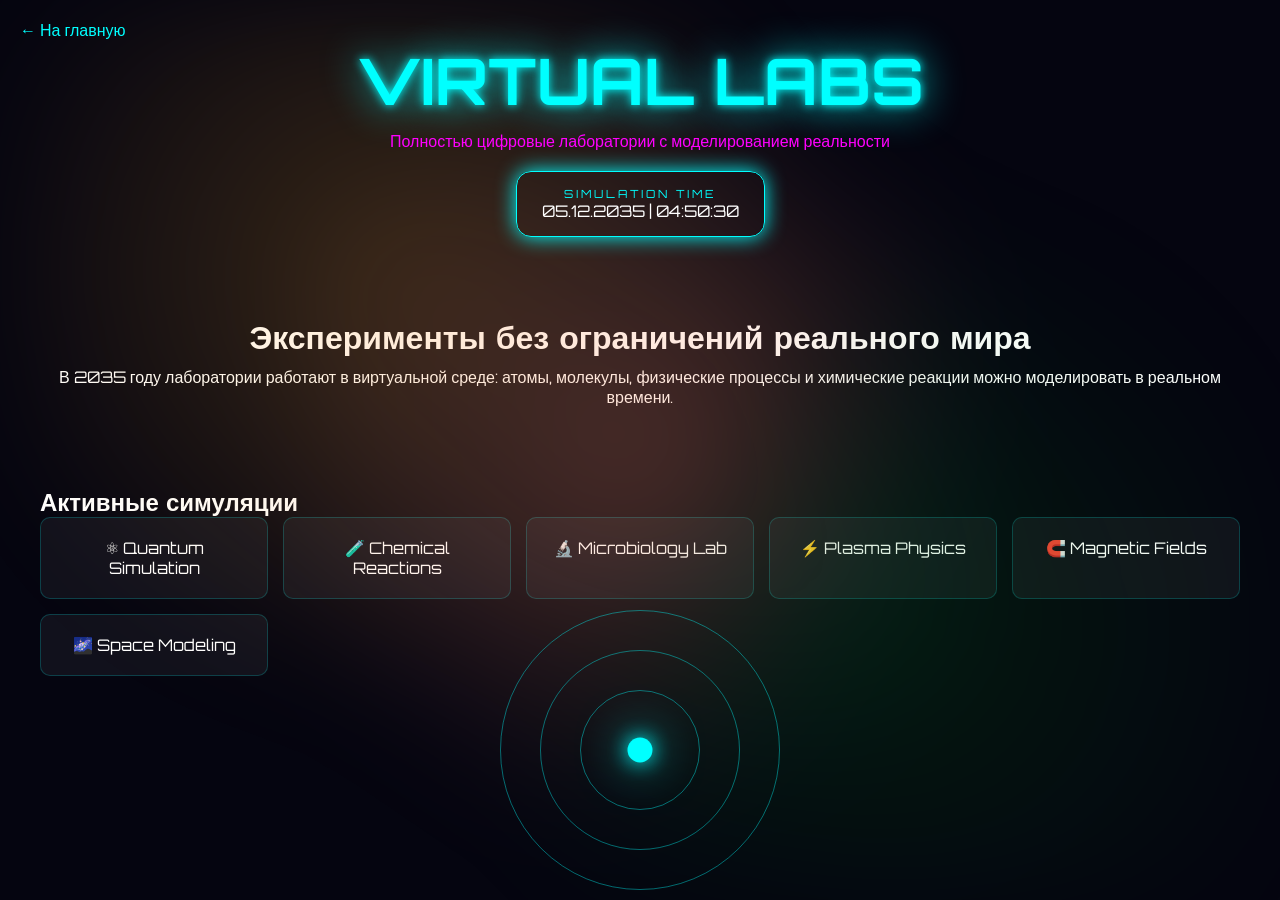
<file: Virtual labs/index.html>
<!DOCTYPE html>
<html lang="ru">
<head>
    <meta charset="UTF-8">
    <meta name="viewport" content="width=device-width, initial-scale=1.0">
    <title>Virtual Labs | Digital University 2035</title>
    <link rel="stylesheet" href="style.css">
</head>
<body>

<div class="background"></div>

<header>

    <a href="../index.html" class="back-btn">← На главную</a>

    <h1>VIRTUAL LABS</h1>

    <p class="subtitle">
        Полностью цифровые лаборатории с моделированием реальности
    </p>

    <div class="timebox">
        <div class="title">SIMULATION TIME</div>
        <div id="time"></div>
    </div>

</header>

<section class="hero">

    <div class="text">
        <h2>Эксперименты без ограничений реального мира</h2>

        <p>
            В 2035 году лаборатории работают в виртуальной среде:
            атомы, молекулы, физические процессы и химические реакции
            можно моделировать в реальном времени.
        </p>
    </div>

</section>

<section class="lab">

    <h2>Активные симуляции</h2>

    <div class="grid">

        <div class="card">⚛ Quantum Simulation</div>
        <div class="card">🧪 Chemical Reactions</div>
        <div class="card">🔬 Microbiology Lab</div>
        <div class="card">⚡ Plasma Physics</div>
        <div class="card">🧲 Magnetic Fields</div>
        <div class="card">🌌 Space Modeling</div>

    </div>

</section>

<!-- Голограмма сцена -->
<div class="holo-scene">

    <div class="orbit"></div>
    <div class="orbit"></div>
    <div class="orbit"></div>

    <div class="core"></div>

</div>

<!-- формулы -->
<div class="formulas"></div>

<script src="main.js"></script>

</body>
</html>
</file>
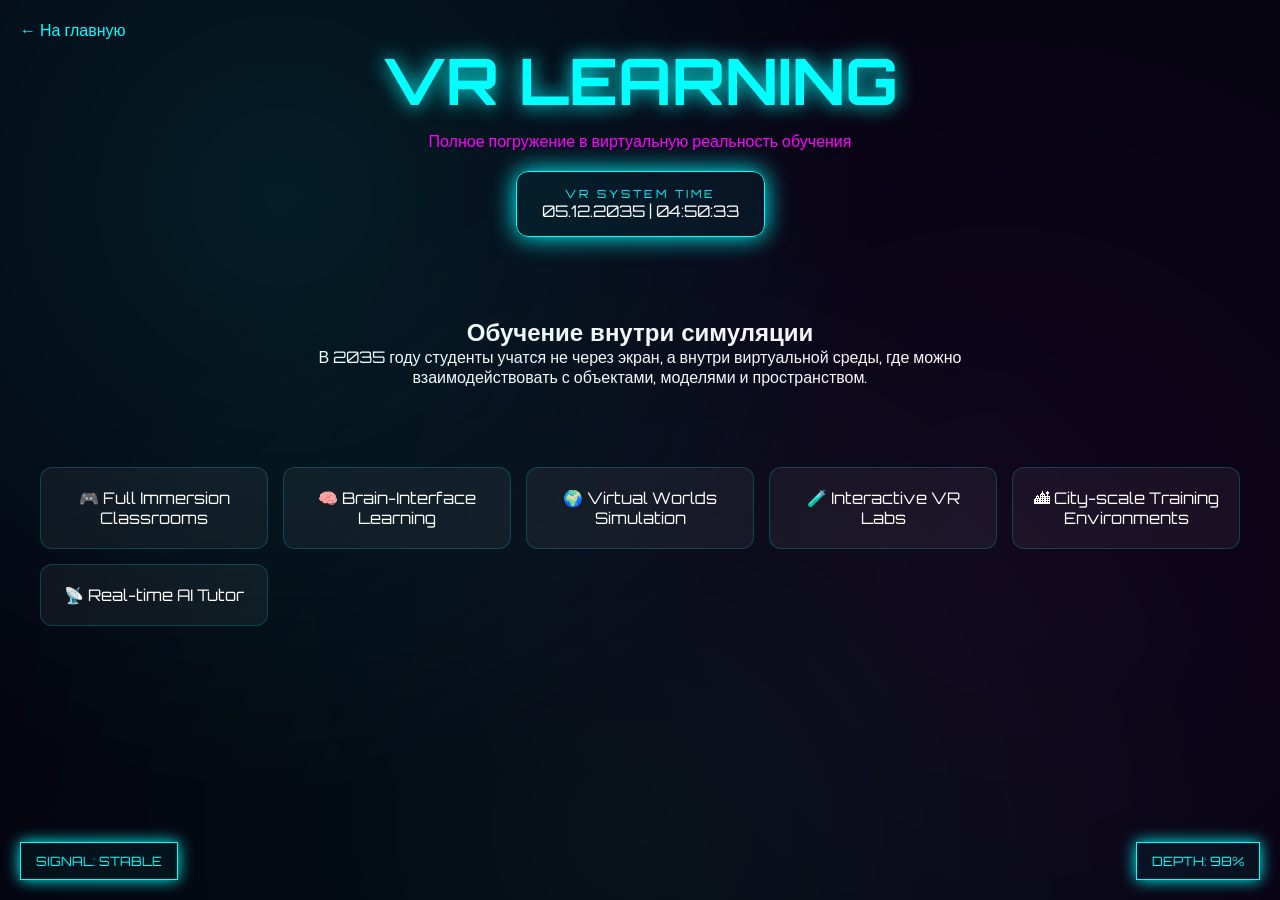
<file: VR learning/index.html>
<!DOCTYPE html>
<html lang="ru">
<head>
    <meta charset="UTF-8">
    <meta name="viewport" content="width=device-width, initial-scale=1.0">
    <title>VR Learning | Digital University 2035</title>
    <link rel="stylesheet" href="style.css">
</head>
<body>

<div class="scene">

    <div class="bg-layer layer1"></div>
    <div class="bg-layer layer2"></div>
    <div class="bg-layer layer3"></div>

</div>

<header>

    <a href="../index.html" class="back-btn">← На главную</a>

    <h1>VR LEARNING</h1>

    <p class="subtitle">
        Полное погружение в виртуальную реальность обучения
    </p>

    <div class="vr-time">
        <div class="label">VR SYSTEM TIME</div>
        <div id="time">LOADING...</div>
    </div>

</header>

<section class="intro">

    <h2>Обучение внутри симуляции</h2>

    <p>
        В 2035 году студенты учатся не через экран, а внутри виртуальной среды,
        где можно взаимодействовать с объектами, моделями и пространством.
    </p>

</section>

<section class="cards">

    <div class="card">🎮 Full Immersion Classrooms</div>
    <div class="card">🧠 Brain-Interface Learning</div>
    <div class="card">🌍 Virtual Worlds Simulation</div>
    <div class="card">🧪 Interactive VR Labs</div>
    <div class="card">🏙 City-scale Training Environments</div>
    <div class="card">📡 Real-time AI Tutor</div>

</section>

<!-- VR HUD -->
<div class="hud">
    <div class="hud-box left">SIGNAL: STABLE</div>
    <div class="hud-box right">DEPTH: 98%</div>
</div>

<script src="main.js"></script>

</body>
</html>
</file>
<file: Virtual labs/style.css>
@import url('https://fonts.googleapis.com/css2?family=Orbitron:wght@400;600;700&display=swap');

*{
    margin:0;
    padding:0;
    box-sizing:border-box;
}

body{
    font-family:'Orbitron',sans-serif;
    background:#050510;
    color:white;
    overflow:hidden;
}

/* ===== BACKGROUND ===== */

.background{
    position:fixed;
    inset:0;
    background:
    radial-gradient(circle at 30% 30%, #00ffff33, transparent 40%),
    radial-gradient(circle at 70% 70%, #ff00ff22, transparent 40%),
    radial-gradient(circle at 50% 50%, #00ff8833, transparent 50%);

    animation: glow 8s infinite alternate;
}

@keyframes glow{
    from{ filter:blur(20px); }
    to{ filter:blur(70px); }
}

/* ===== HEADER ===== */

header{
    text-align:center;
    padding:40px;
    position:relative;
}

.back-btn{
    position:absolute;
    left:20px;
    top:20px;
    color:#00ffff;
    text-decoration:none;
}

h1{
    font-size:4rem;
    color:#00ffff;
    text-shadow:0 0 10px cyan,0 0 40px cyan;
}

.subtitle{
    color:#ff00ff;
    margin-top:10px;
}

.timebox{
    margin-top:20px;
    display:inline-block;
    padding:15px 25px;
    border:1px solid cyan;
    border-radius:15px;
    box-shadow:0 0 20px cyan;
}

.title{
    font-size:.7rem;
    color:#00ffff;
    letter-spacing:3px;
}

/* ===== HERO ===== */

.hero{
    text-align:center;
    padding:40px;
}

.hero h2{
    font-size:2rem;
    margin-bottom:10px;
}

/* ===== GRID ===== */

.lab{
    padding:40px;
}

.grid{
    display:grid;
    grid-template-columns:repeat(auto-fit,minmax(200px,1fr));
    gap:15px;
}

.card{
    padding:20px;
    border:1px solid rgba(0,255,255,0.2);
    background:rgba(255,255,255,0.05);
    text-align:center;
    border-radius:10px;
    transition:.3s;
}

.card:hover{
    transform:scale(1.05);
    box-shadow:0 0 20px cyan;
}

/* ===== HOLOGRAM ===== */

.holo-scene{
    position:absolute;
    bottom:0;
    left:50%;
    transform:translateX(-50%);
    width:300px;
    height:300px;
}

/* орбиты */

.orbit{
    position:absolute;
    border:1px solid rgba(0,255,255,0.4);
    border-radius:50%;
    animation: rotate linear infinite;
}

.orbit:nth-child(1){
    width:120px;
    height:120px;
    top:90px;
    left:90px;
    animation-duration:6s;
}

.orbit:nth-child(2){
    width:200px;
    height:200px;
    top:50px;
    left:50px;
    animation-duration:10s;
}

.orbit:nth-child(3){
    width:280px;
    height:280px;
    top:10px;
    left:10px;
    animation-duration:14s;
}

@keyframes rotate{
    from{ transform:rotate(0deg); }
    to{ transform:rotate(360deg); }
}

/* ядро */

.core{
    position:absolute;
    width:25px;
    height:25px;
    background:cyan;
    border-radius:50%;
    top:50%;
    left:50%;
    transform:translate(-50%,-50%);
    box-shadow:0 0 20px cyan,0 0 50px cyan;
}

/* формулы */

.formula{
    position:absolute;
    color:#00ffff;
    font-size:14px;
    opacity:0;
    animation: floatUp 5s linear forwards;
}

@keyframes floatUp{
    0%{ transform:translateY(0); opacity:0; }
    20%{ opacity:1; }
    100%{ transform:translateY(-200px); opacity:0; }
}
</file>
<file: VR learning/style.css>
@import url('https://fonts.googleapis.com/css2?family=Orbitron:wght@400;600;700&display=swap');

*{
    margin:0;
    padding:0;
    box-sizing:border-box;
}

body{
    font-family:'Orbitron', sans-serif;
    background:#050510;
    color:white;
    overflow:hidden;
}

/* ===== 3D SCENE ===== */

.scene{
    position:fixed;
    inset:0;
    perspective:800px;
    overflow:hidden;
}

/* ===== PARALLAX LAYERS ===== */

.bg-layer{
    position:absolute;
    inset:-20%;
    background-repeat:no-repeat;
    background-size:cover;
    opacity:0.3;
    filter:blur(2px);
}

.layer1{
    background: radial-gradient(circle at 30% 30%, #00ffff55, transparent 40%);
    animation: drift1 12s infinite alternate;
}

.layer2{
    background: radial-gradient(circle at 70% 60%, #ff00ff33, transparent 50%);
    animation: drift2 18s infinite alternate;
}

.layer3{
    background: radial-gradient(circle at 50% 80%, #00ff8833, transparent 50%);
    animation: drift3 25s infinite alternate;
}

@keyframes drift1{
    from{ transform: translateZ(0px) scale(1); }
    to{ transform: translateZ(80px) scale(1.2); }
}

@keyframes drift2{
    from{ transform: translateZ(-50px) scale(1); }
    to{ transform: translateZ(120px) scale(1.3); }
}

@keyframes drift3{
    from{ transform: translateZ(-100px) scale(1); }
    to{ transform: translateZ(160px) scale(1.4); }
}

/* ===== HEADER ===== */

header{
    position:relative;
    text-align:center;
    padding:40px;
    z-index:10;
}

.back-btn{
    position:absolute;
    left:20px;
    top:20px;
    color:#00ffff;
    text-decoration:none;
}

h1{
    font-size:4rem;
    color:#00ffff;
    text-shadow:0 0 20px cyan;
}

.subtitle{
    color:#ff00ff;
    margin-top:10px;
}

/* ===== VR TIME ===== */

.vr-time{
    margin-top:20px;
    display:inline-block;
    padding:15px 25px;
    border:1px solid cyan;
    border-radius:12px;
    background:rgba(0,255,255,0.05);
    box-shadow:0 0 25px cyan;
}

.label{
    font-size:.7rem;
    letter-spacing:3px;
    color:#00ffff;
}

/* ===== INTRO ===== */

.intro{
    text-align:center;
    padding:40px;
    max-width:800px;
    margin:auto;
}

/* ===== CARDS ===== */

.cards{
    display:grid;
    grid-template-columns:repeat(auto-fit,minmax(220px,1fr));
    gap:15px;
    padding:40px;
}

.card{
    background:rgba(255,255,255,0.05);
    border:1px solid rgba(0,255,255,0.2);
    padding:20px;
    border-radius:12px;
    text-align:center;
    transition:.3s;
    transform:translateZ(0);
}

.card:hover{
    transform:scale(1.08);
    box-shadow:0 0 20px cyan,0 0 40px magenta;
}

/* ===== VR HUD ===== */

.hud{
    position:fixed;
    inset:0;
    pointer-events:none;
}

.hud-box{
    position:absolute;
    padding:10px 15px;
    border:1px solid cyan;
    background:rgba(0,255,255,0.05);
    color:#00ffff;
    font-size:.8rem;
    box-shadow:0 0 15px cyan;
}

.left{
    left:20px;
    bottom:20px;
}

.right{
    right:20px;
    bottom:20px;
}
</file>
